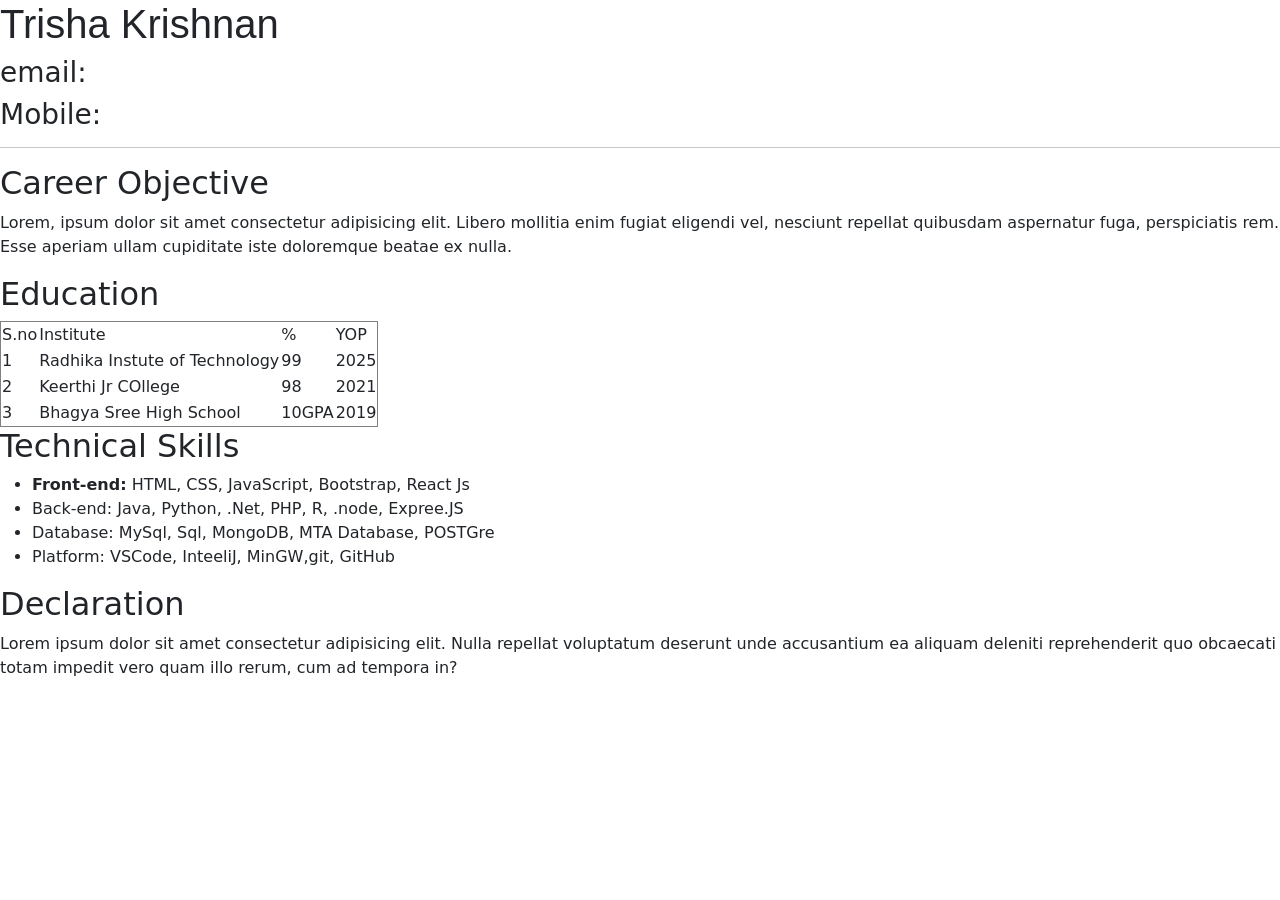
<file: index.html>
<!DOCTYPE html>
<html lang="en">
<head>
    <meta charset="UTF-8">
    <meta name="viewport" content="width=device-width, initial-scale=1.0">
    <title>Document</title>
    <link rel="stylesheet" href="./bootstrap-5.0.2-dist/bootstrap-5.0.2-dist/css/bootstrap.min.css">
    <style>

        h1{
           font-family: Verdana, Geneva, Tahoma, sans-serif;
        }

    </style>
</head>
<body>
    <h1>Trisha Krishnan</h1>
<h3>email:</h3>
<h3>Mobile:</h3>
<hr>
<h2>Career Objective</h2>
<p>Lorem, ipsum dolor sit amet consectetur adipisicing elit. Libero mollitia enim fugiat eligendi vel, nesciunt repellat quibusdam aspernatur fuga, perspiciatis rem. Esse aperiam ullam cupiditate iste doloremque beatae ex nulla.</p>
<h2>Education</h2>
<table border="1px">
    <tr>
        <td>S.no</td>
        <td>Institute</td>
        <td>%</td>
        <td>YOP</td>
    </tr>
    <tr>
        <td>1</td>
        <td>Radhika Instute of Technology</td>
        <td>99</td>
        <td>2025</td>
    </tr>
    <tr>
        <td>2</td>
        <td>Keerthi Jr COllege</td>
        <td>98</td>
        <td>2021</td>
    </tr>
    <tr>
        <td>3</td>
        <td>Bhagya Sree High School</td>
        <td>10GPA</td>
        <td>2019</td>
    </tr>
</table>

<h2>Technical Skills</h2>
<ul>
    <li> <strong>Front-end:</strong> HTML, CSS, JavaScript, Bootstrap, React Js</li>
    <li>Back-end: Java, Python, .Net, PHP, R, .node, Expree.JS</li>
    <li>Database: MySql, Sql, MongoDB, MTA Database, POSTGre</li>
    <li>Platform: VSCode, InteeliJ, MinGW,git, GitHub</li>
</ul>
<h2>Declaration</h2>
<p>Lorem ipsum dolor sit amet consectetur adipisicing elit. Nulla repellat voluptatum deserunt unde accusantium ea aliquam deleniti reprehenderit quo obcaecati totam impedit vero quam illo rerum, cum ad tempora in?</p>

</body>
</html>
</file>
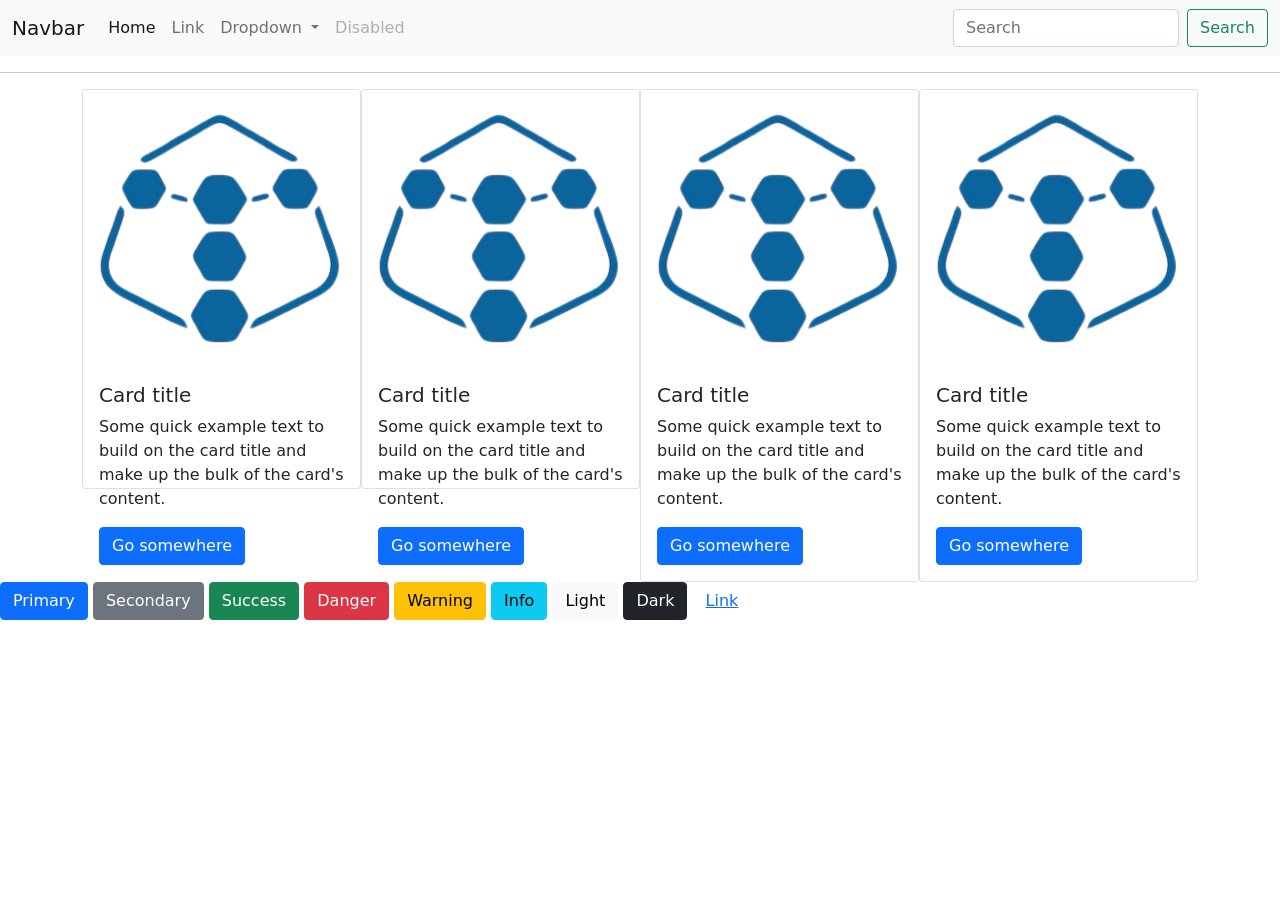
<file: bootstrap.html>
<!DOCTYPE html>
<html lang="en">
<head>
    <meta charset="UTF-8">
    <meta name="viewport" content="width=device-width, initial-scale=1.0">
    <title>Document</title>
    <link rel="stylesheet" href="./bootstrap-5.0.2-dist/bootstrap-5.0.2-dist/css/bootstrap.min.css">
    <script src="./bootstrap-5.0.2-dist/bootstrap-5.0.2-dist/js/bootstrap.min.js"></script>
    <style>
        .container{
            display: flex;
            justify-content: space-evenly;
            
        }
        #card{
            height: 2fr;
        }
        #btn btn danger{
            color: rgb(7, 7, 7);
        }
    </style>
</head>
<body>
    <nav class="navbar navbar-expand-lg navbar-light bg-light">
  <div class="container-fluid">
    <a class="navbar-brand" href="#">Navbar</a>
    <button class="navbar-toggler" type="button" data-bs-toggle="collapse" data-bs-target="#navbarSupportedContent" aria-controls="navbarSupportedContent" aria-expanded="false" aria-label="Toggle navigation">
      <span class="navbar-toggler-icon"></span>
    </button>
    <div class="collapse navbar-collapse" id="navbarSupportedContent">
      <ul class="navbar-nav me-auto mb-2 mb-lg-0">
        <li class="nav-item">
          <a class="nav-link active" aria-current="page" href="#">Home</a>
        </li>
        <li class="nav-item">
          <a class="nav-link" href="#">Link</a>
        </li>
        <li class="nav-item dropdown">
          <a class="nav-link dropdown-toggle" href="#" id="navbarDropdown" role="button" data-bs-toggle="dropdown" aria-expanded="false">
            Dropdown
          </a>
          <ul class="dropdown-menu" aria-labelledby="navbarDropdown">
            <li><a class="dropdown-item" href="#">Action</a></li>
            <li><a class="dropdown-item" href="#">Another action</a></li>
            <li><hr class="dropdown-divider"></li>
            <li><a class="dropdown-item" href="#">Something else here</a></li>
          </ul>
        </li>
        <li class="nav-item">
          <a class="nav-link disabled" href="#" tabindex="-1" aria-disabled="true">Disabled</a>
        </li>
      </ul>
      <form class="d-flex">
        <input class="form-control me-2" type="search" placeholder="Search" aria-label="Search">
        <button class="btn btn-outline-success" type="submit">Search</button>
      </form>
    </div>
  </div>
</nav>
<hr>
<div class="container">
    <div class="card" style="width: 18rem; height: 25rem;"  >
  <img src="logo.png" class="card-img-top" alt="...">
  <div class="card-body" >
    <h5 class="card-title">Card title</h5>
    <p class="card-text">Some quick example text to build on the card title and make up the bulk of the card's content.</p>
    <a href="#" class="btn btn-primary">Go somewhere</a>
  </div>
</div>
<div class="card" style="width: 18rem; height: 25rem;">
  <img src="logo.png" class="card-img-top" alt="...">
  <div class="card-body">
    <h5 class="card-title">Card title</h5>
    <p class="card-text">Some quick example text to build on the card title and make up the bulk of the card's content.</p>
    <a href="#" class="btn btn-primary">Go somewhere</a>
  </div>
</div>
<div class="card" style="width: 18rem;">
  <img src="logo.png" class="card-img-top" alt="...">
  <div class="card-body">
    <h5 class="card-title">Card title</h5>
    <p class="card-text">Some quick example text to build on the card title and make up the bulk of the card's content.</p>
    <a href="#" class="btn btn-primary">Go somewhere</a>
  </div>
</div>
<div class="card" style="width: 18rem;">
  <img src="logo.png" class="card-img-top" alt="...">
  <div class="card-body">
    <h5 class="card-title">Card title</h5>
    <p class="card-text">Some quick example text to build on the card title and make up the bulk of the card's content.</p>
    <a href="#" class="btn btn-primary">Go somewhere</a>
  </div>
</div>

<hr>


</div>
<button type="button" class="btn btn-primary">Primary</button>
<button type="button" class="btn btn-secondary">Secondary</button>
<button type="button" class="btn btn-success">Success</button>
<button type="button" class="btn btn-danger" id="btn btn danger">Danger</button>
<button type="button" class="btn btn-warning">Warning</button>
<button type="button" class="btn btn-info">Info</button>
<button type="button" class="btn btn-light">Light</button>
<button type="button" class="btn btn-dark">Dark</button>

<button type="button" class="btn btn-link">Link</button>
</body>
</html>
</file>
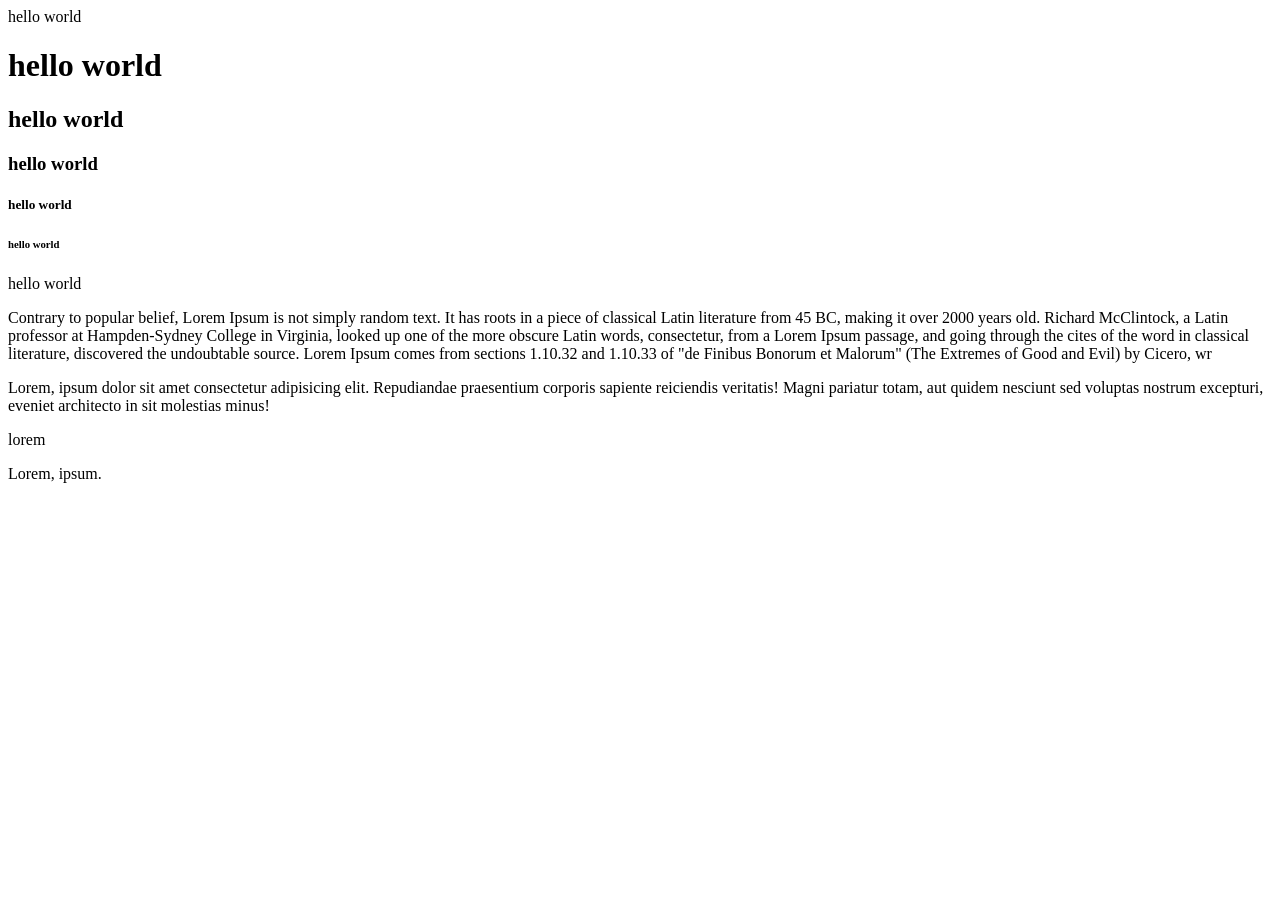
<file: sreeleela.html>
<!DOCTYPE html>
<html lang="en">
<head>
    <meta charset="UTF-8">
    <meta name="viewport" content="width=device-width, initial-scale=1.0">
    <title>saipallavi</title>
</head>
<body>
    hello world
    <h1>hello world</h1>
    <h2>hello world</h2>
    <h3>hello world</h3>
    <h5>hello world</h5>
    <h6>hello world</h6>
    <h7>hello world</h7>
    <p>Contrary to popular belief, Lorem Ipsum is not simply random text. It has roots in a piece of classical Latin literature from 45 BC, making it over 2000 years old. Richard McClintock, a Latin professor at Hampden-Sydney College in Virginia, looked up one of the more obscure Latin words, consectetur, from a Lorem Ipsum passage, and going through the cites of the word in classical literature, discovered the undoubtable source. Lorem Ipsum comes from sections 1.10.32 and 1.10.33 of "de Finibus Bonorum et Malorum" (The Extremes of Good and Evil) by Cicero, wr</p>
    <p>Lorem, ipsum dolor sit amet consectetur adipisicing elit. Repudiandae praesentium corporis sapiente reiciendis veritatis! Magni pariatur totam, aut quidem nesciunt sed voluptas nostrum excepturi, eveniet architecto in sit molestias minus!</p>
    <p>lorem</p>
    <p>Lorem, ipsum.</p>
</body>
</html>
</file>
